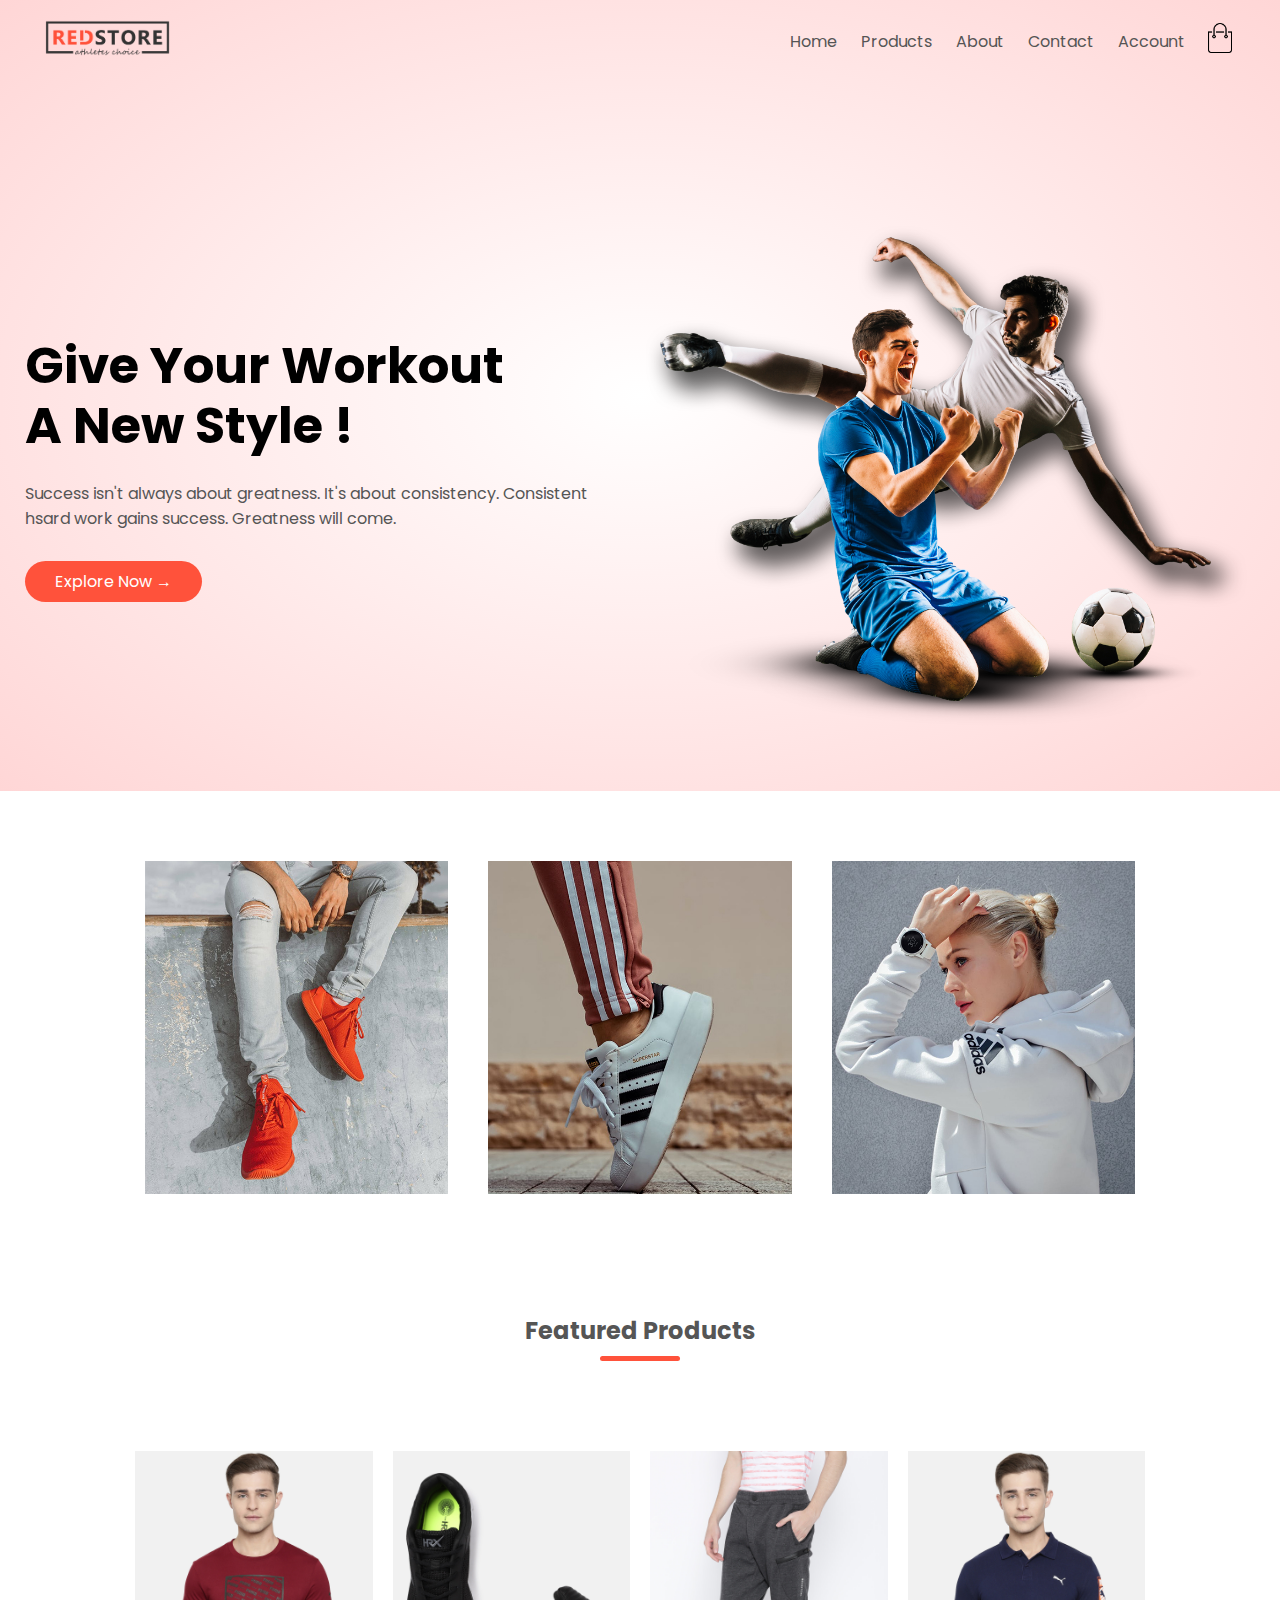
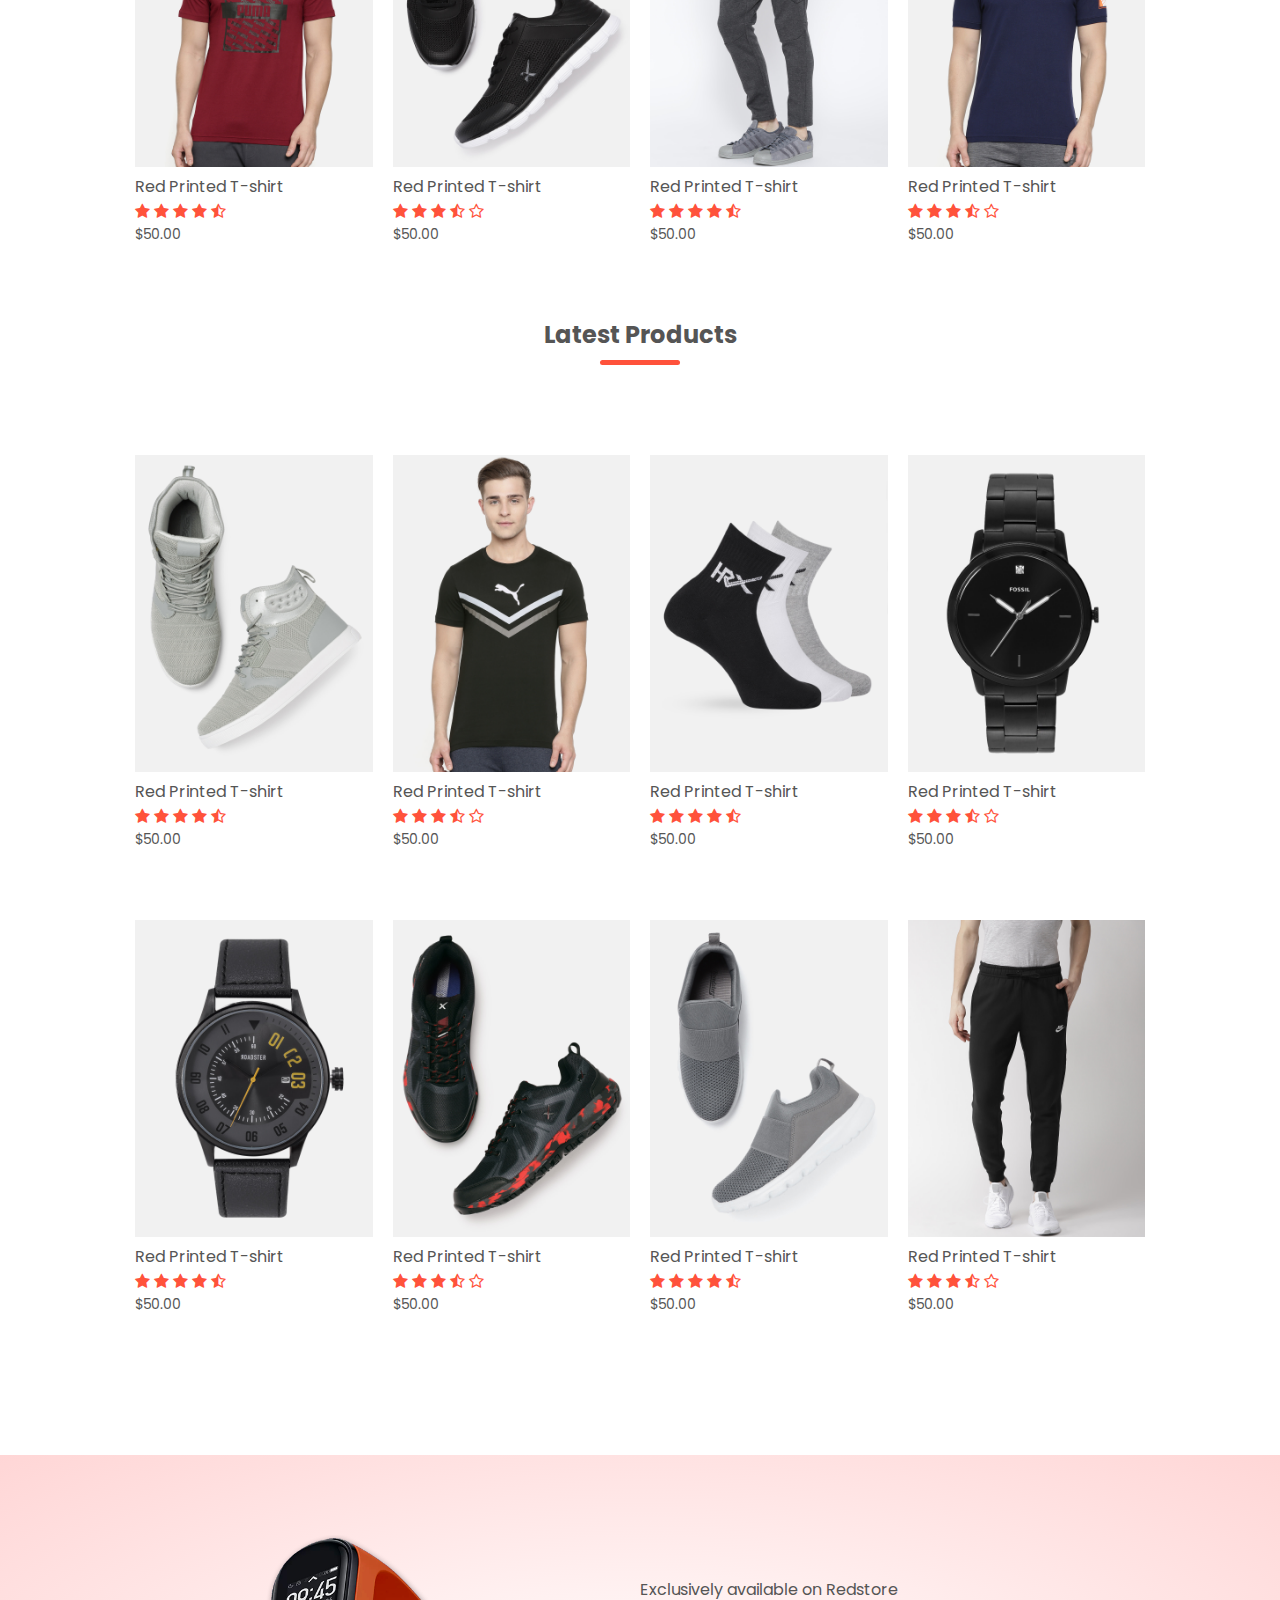
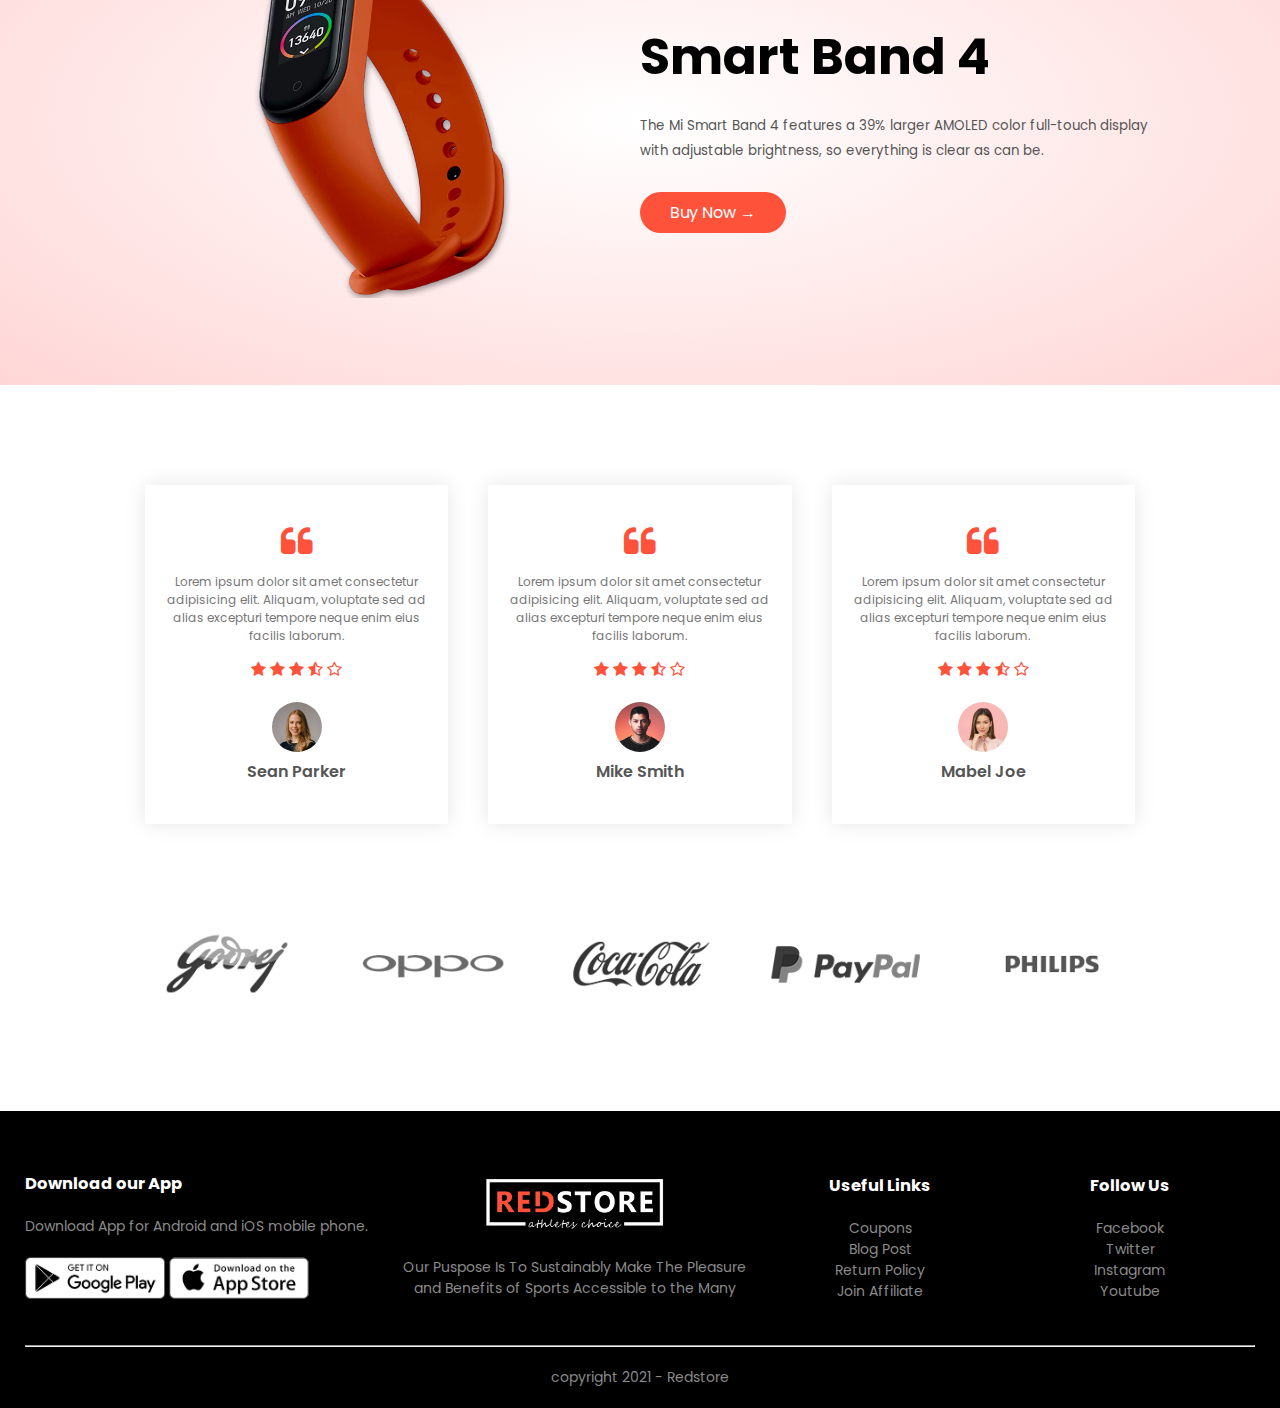
<file: index.html>
<!DOCTYPE html>
<html lang="en">
<head>
    <meta charset="UTF-8">
    <meta http-equiv="X-UA-Compatible" content="IE=edge">
    <meta name="viewport" content="width=device-width, initial-scale=1.0">
    <title>Redstore | Ecommerce Website</title>
    <link rel="stylesheet" href="style.css">
    <link href="https://fonts.googleapis.com/css2?family=Poppins:wght@300;400;500;600;700&display=swap" rel="stylesheet">
    <link rel="stylesheet" href="https://cdnjs.cloudflare.com/ajax/libs/font-awesome/4.7.0/css/font-awesome.min.css">
</head>
<body>
    <div class="header">
        <div class="container">
            <div class="navbar">
                <div class="logo">
                    <a href="index.html"><img src="images/logo.png" width="125px"></a>     
                </div>
                <nav>
                    <ul id="MenuItems">
                        <li><a href="index.html">Home</a></li>
                        <li><a href="products.html">Products</a></li>
                        <li><a href="">About</a></li>
                        <li><a href="">Contact</a></li>
                        <li><a href="account.html">Account</a></li>
                    </ul>
                </nav>
                <a href="cart.html"><img src="images/cart.png" alt="" width="30px" height="30px"></a>
                <img src="images/menu.png" class="menu-icon" onclick="menutoggle()">
            </div>
    
            <div class="row">
                <div class="col-2">
                    <h1>Give Your Workout <br> A New Style !</h1>
                    <p>Success isn't always about greatness. It's about consistency. Consistent <br> hsard work gains success. Greatness will come.</p>
                    <a href="" class="btn">Explore Now &#8594;</a>
                </div>
                <div class="col-2">
                    <img src="images/image1.png" alt="">
                </div>
            </div>
        </div>
    </div>
    
    <!-- Featured Categories -->

    <div class="categories">
        <div class="small-container">
            <div class="row">
                <div class="col-3">
                    <img src="images/category-1.jpg" alt="">
                </div>
                <div class="col-3">
                    <img src="images/category-2.jpg" alt="">
                </div>
                <div class="col-3">
                    <img src="images/category-3.jpg" alt="">
                </div>
            </div>
        </div>
        
    </div>

    <!-- Featured Products -->

    <div class="small-container">
        <h2 class="title">Featured Products</h2>
        <div class="row">
            <div class="col-4">
                <a href="product.details.html"><img src="images/product-1.jpg" alt=""></a>
                <a href=""><h4>Red Printed T-shirt</h4></a>
                <div class="rating">
                    <i class="fa fa-star"></i>
                    <i class="fa fa-star"></i>
                    <i class="fa fa-star"></i>
                    <i class="fa fa-star"></i>
                    <i class="fa fa-star-half-o"></i>
                </div>
                <p>$50.00</p>
            </div>
            <div class="col-4">
                <img src="images/product-2.jpg" alt="">
                <h4>Red Printed T-shirt</h4>
                <div class="rating">
                    <i class="fa fa-star"></i>
                    <i class="fa fa-star"></i>
                    <i class="fa fa-star"></i>
                    <i class="fa fa-star-half-o"></i>
                    <i class="fa fa-star-o"></i>
                </div>
                <p>$50.00</p>
            </div>
            <div class="col-4">
                <img src="images/product-3.jpg" alt="">
                <h4>Red Printed T-shirt</h4>
                <div class="rating">
                    <i class="fa fa-star"></i>
                    <i class="fa fa-star"></i>
                    <i class="fa fa-star"></i>
                    <i class="fa fa-star"></i>
                    <i class="fa fa-star-half-o"></i>
                </div>
                <p>$50.00</p>
            </div>
            <div class="col-4">
                <img src="images/product-4.jpg" alt="">
                <h4>Red Printed T-shirt</h4>
                <div class="rating">
                    <i class="fa fa-star"></i>
                    <i class="fa fa-star"></i>
                    <i class="fa fa-star"></i>
                    <i class="fa fa-star-half-o"></i>
                    <i class="fa fa-star-o"></i>
                </div>
                <p>$50.00</p>
            </div>
        </div>


        <h2 class="title">Latest Products</h2>        
        <div class="row">
            <div class="col-4">
                <img src="images/product-5.jpg" alt="">
                <h4>Red Printed T-shirt</h4>
                <div class="rating">
                    <i class="fa fa-star"></i>
                    <i class="fa fa-star"></i>
                    <i class="fa fa-star"></i>
                    <i class="fa fa-star"></i>
                    <i class="fa fa-star-half-o"></i>
                </div>
                <p>$50.00</p>
            </div>
            <div class="col-4">
                <img src="images/product-6.jpg" alt="">
                <h4>Red Printed T-shirt</h4>
                <div class="rating">
                    <i class="fa fa-star"></i>
                    <i class="fa fa-star"></i>
                    <i class="fa fa-star"></i>
                    <i class="fa fa-star-half-o"></i>
                    <i class="fa fa-star-o"></i>
                </div>
                <p>$50.00</p>
            </div>
            <div class="col-4">
                <img src="images/product-7.jpg" alt="">
                <h4>Red Printed T-shirt</h4>
                <div class="rating">
                    <i class="fa fa-star"></i>
                    <i class="fa fa-star"></i>
                    <i class="fa fa-star"></i>
                    <i class="fa fa-star"></i>
                    <i class="fa fa-star-half-o"></i>
                </div>
                <p>$50.00</p>
            </div>
            <div class="col-4">
                <img src="images/product-8.jpg" alt="">
                <h4>Red Printed T-shirt</h4>
                <div class="rating">
                    <i class="fa fa-star"></i>
                    <i class="fa fa-star"></i>
                    <i class="fa fa-star"></i>
                    <i class="fa fa-star-half-o"></i>
                    <i class="fa fa-star-o"></i>
                </div>
                <p>$50.00</p>
            </div>
            
        </div>
        <div class="row">
            <div class="col-4">
                <img src="images/product-9.jpg" alt="">
                <h4>Red Printed T-shirt</h4>
                <div class="rating">
                    <i class="fa fa-star"></i>
                    <i class="fa fa-star"></i>
                    <i class="fa fa-star"></i>
                    <i class="fa fa-star"></i>
                    <i class="fa fa-star-half-o"></i>
                </div>
                <p>$50.00</p>
            </div>
            <div class="col-4">
                <img src="images/product-10.jpg" alt="">
                <h4>Red Printed T-shirt</h4>
                <div class="rating">
                    <i class="fa fa-star"></i>
                    <i class="fa fa-star"></i>
                    <i class="fa fa-star"></i>
                    <i class="fa fa-star-half-o"></i>
                    <i class="fa fa-star-o"></i>
                </div>
                <p>$50.00</p>
            </div>
            <div class="col-4">
                <img src="images/product-11.jpg" alt="">
                <h4>Red Printed T-shirt</h4>
                <div class="rating">
                    <i class="fa fa-star"></i>
                    <i class="fa fa-star"></i>
                    <i class="fa fa-star"></i>
                    <i class="fa fa-star"></i>
                    <i class="fa fa-star-half-o"></i>
                </div>
                <p>$50.00</p>
            </div>
            <div class="col-4">
                <img src="images/product-12.jpg" alt="">
                <h4>Red Printed T-shirt</h4>
                <div class="rating">
                    <i class="fa fa-star"></i>
                    <i class="fa fa-star"></i>
                    <i class="fa fa-star"></i>
                    <i class="fa fa-star-half-o"></i>
                    <i class="fa fa-star-o"></i>
                </div>
                <p>$50.00</p>
            </div>
            
        </div>
    </div>

    <!-------- Offer -------->

    <div class="offer">
        <div class="small-container">
            <div class="row">
                <div class="col-2">
                    <img src="images/exclusive.png" alt="" class="offer-img">
                </div>
                <div class="col-2">
                    <p>Exclusively available on Redstore</p>
                    <h1>Smart Band 4</h1>
                    <small>The Mi Smart Band 4 features a 39% larger AMOLED color full-touch display with adjustable brightness, so everything is clear as can be.</small>
                    <div>
                        <a href="#" class="btn">Buy Now &#8594;</a>
                    </div>
                </div>
            </div>
        </div>
    </div>

    <!-------- Testimonial ---------->

    <div class="testimonial">
        <div class="small-container">
            <div class="row">
                <div class="col-3">
                    <i class="fa fa-quote-left"></i>
                    <p>Lorem ipsum dolor sit amet consectetur adipisicing elit. Aliquam, voluptate sed ad alias excepturi tempore neque enim eius facilis laborum.
                    </p>
                    <div class="rating">
                        <i class="fa fa-star"></i>
                        <i class="fa fa-star"></i>
                        <i class="fa fa-star"></i>
                        <i class="fa fa-star-half-o"></i>
                        <i class="fa fa-star-o"></i>
                    </div>
                    <img src="images/user-1.png" alt="">
                    <h3>Sean Parker</h3>
                </div>
                <div class="col-3">
                    <i class="fa fa-quote-left"></i>
                    <p>Lorem ipsum dolor sit amet consectetur adipisicing elit. Aliquam, voluptate sed ad alias excepturi tempore neque enim eius facilis laborum.
                    </p>
                    <div class="rating">
                        <i class="fa fa-star"></i>
                        <i class="fa fa-star"></i>
                        <i class="fa fa-star"></i>
                        <i class="fa fa-star-half-o"></i>
                        <i class="fa fa-star-o"></i>
                    </div>
                    <img src="images/user-2.png" alt="">
                    <h3>Mike Smith</h3>
                </div>
                <div class="col-3">
                    <i class="fa fa-quote-left"></i>
                    <p>Lorem ipsum dolor sit amet consectetur adipisicing elit. Aliquam, voluptate sed ad alias excepturi tempore neque enim eius facilis laborum.
                    </p>
                    <div class="rating">
                        <i class="fa fa-star"></i>
                        <i class="fa fa-star"></i>
                        <i class="fa fa-star"></i>
                        <i class="fa fa-star-half-o"></i>
                        <i class="fa fa-star-o"></i>
                    </div>
                    <img src="images/user-3.png" alt="">
                    <h3>Mabel Joe</h3>
                </div>
                
            </div>
        </div>
    </div>

    <!------------- Brands --------------->

    <div class="brands">
        <div class="small-container">
            <div class="row">
             <div class="col-5">
                <img src="images/logo-godrej.png" alt="">
             </div>
             <div class="col-5">
                <img src="images/logo-oppo.png" alt="">
             </div>
             <div class="col-5">
                <img src="images/logo-coca-cola.png" alt="">
             </div>
             <div class="col-5">
                <img src="images/logo-paypal.png" alt="">
             </div>
             <div class="col-5">
                <img src="images/logo-philips.png" alt="">
             </div>
            </div>
        </div>
        </div>
    </div>

    <!------------ footer ------------->

    <div class="footer">
        <div class="container">
            <div class="row">
                <div class="footer-col-1">
                    <h3>Download our App</h3>
                    <p>Download App for Android and iOS mobile phone.</p>
                    <div class="app-logo">
                        <img src="images/play-store.png" alt="">
                        <img src="images/app-store.png" alt="">
                    </div>
                </div>
                <div class="footer-col-2">
                    <img src="images/logo-white.png" alt="">
                    <p>Our Puspose Is To Sustainably Make The Pleasure and Benefits of Sports Accessible to the Many</p>
                </div>
                <div class="footer-col-3">
                    <h3>Useful Links</h3>
                    <ul>
                        <li>Coupons</li>
                        <li>Blog Post</li>
                        <li>Return Policy</li>
                        <li>Join Affiliate</li>
                    </ul>
                </div>
                <div class="footer-col-4">
                    <h3>Follow Us</h3>
                    <ul>
                        <li>Facebook</li>
                        <li>Twitter</li>
                        <li>Instagram</li>
                        <li>Youtube</li>
                    </ul>
                </div>
            </div>
            <hr>
            <p class="copyright">copyright 2021 - Redstore</p> 
        </div>
    </div>

    <!------- JS for toogle menu ------->
    <script src="script.js"></script>

</body>
</html>
</file>
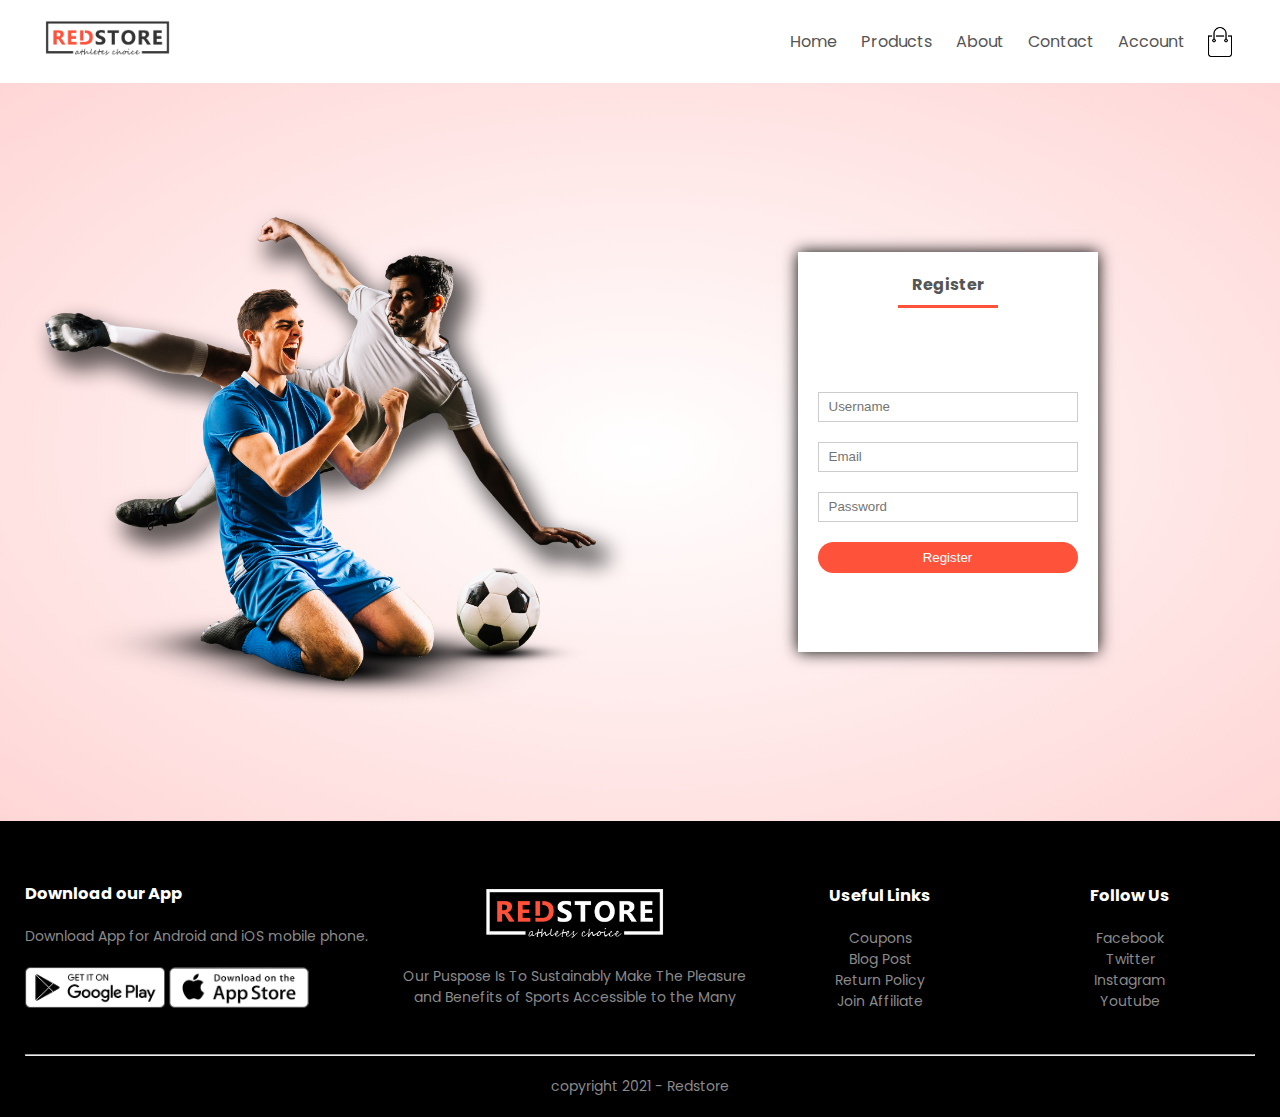
<file: account.html>
<!DOCTYPE html>
<html lang="en">
<head>
    <meta charset="UTF-8">
    <meta http-equiv="X-UA-Compatible" content="IE=edge">
    <meta name="viewport" content="width=device-width, initial-scale=1.0">
    <title>All Products - Redstore</title>
    <link rel="stylesheet" href="style.css">
    <link href="https://fonts.googleapis.com/css2?family=Poppins:wght@300;400;500;600;700&display=swap" rel="stylesheet">
    <link rel="stylesheet" href="https://cdnjs.cloudflare.com/ajax/libs/font-awesome/4.7.0/css/font-awesome.min.css">
</head>
<body>
    
        <div class="container">
            <div class="navbar">
                <div class="logo">
                    <a href="index.html"> <img src="images/logo.png" width="125px"></a>   
                </div>
                <nav>
                    <ul id="MenuItems">
                        <li><a href="index.html">Home</a></li>
                        <li><a href="">Products</a></li>
                        <li><a href="">About</a></li>
                        <li><a href="">Contact</a></li>
                        <li><a href="">Account</a></li>
                    </ul>
                </nav>
                <img src="images/cart.png" alt="" width="30px" height="30px">
                <img src="images/menu.png" class="menu-icon" onclick="menutoggle()">
            </div>
        </div>
               
        <!-------------Account Page---------->

        <div class="account-page">
            <div class="container">
                <div class="row">
                    <div class="col-2">
                        <img src="images/image1.png" width="100%">
                    </div>

                    <div class="col-2">
                        <div class="form-container">
                            <div class="form-btn">
                                <!-- <span onclick="login()">Login</span>  -->
                                <span onclick="register()">Register</span>
                                <hr id="Indicator">
                            </div>

                            <!-- <form id="LoginForm">
                                <input type="text" placeholder="Username">
                                <input type="password" placeholder="Password">
                                <button type="submit" class="btn">Login</button>
                                <a href="">Forgot Password</a>
                            </form> -->

                            <form id="RegForm">
                                <input type="text" placeholder="Username">
                                <input type="email" placeholder="Email">
                                <input type="password" placeholder="Password">
                                <button type="submit" class="btn">Register</button>
                            </form>

                        </div>
                    </div>
                </div>
            </div>
        </div>
            
    <!------------ footer ------------->

    <div class="footer">
        <div class="container">
            <div class="row">
                <div class="footer-col-1">
                    <h3>Download our App</h3>
                    <p>Download App for Android and iOS mobile phone.</p>
                    <div class="app-logo">
                        <img src="images/play-store.png" alt="">
                        <img src="images/app-store.png" alt="">
                    </div>
                </div>
                <div class="footer-col-2">
                    <img src="images/logo-white.png" alt="">
                    <p>Our Puspose Is To Sustainably Make The Pleasure and Benefits of Sports Accessible to the Many</p>
                </div>
                <div class="footer-col-3">
                    <h3>Useful Links</h3>
                    <ul>
                        <li>Coupons</li>
                        <li>Blog Post</li>
                        <li>Return Policy</li>
                        <li>Join Affiliate</li>
                    </ul>
                </div>
                <div class="footer-col-4">
                    <h3>Follow Us</h3>
                    <ul>
                        <li>Facebook</li>
                        <li>Twitter</li>
                        <li>Instagram</li>
                        <li>Youtube</li>
                    </ul>
                </div>
            </div>
            <hr>
            <p class="copyright">copyright 2021 - Redstore</p> 
        </div>
    </div>

    <!------- JS for toogle menu ------->
    <script src="script.js"></script>

</body>
</html>
</file>
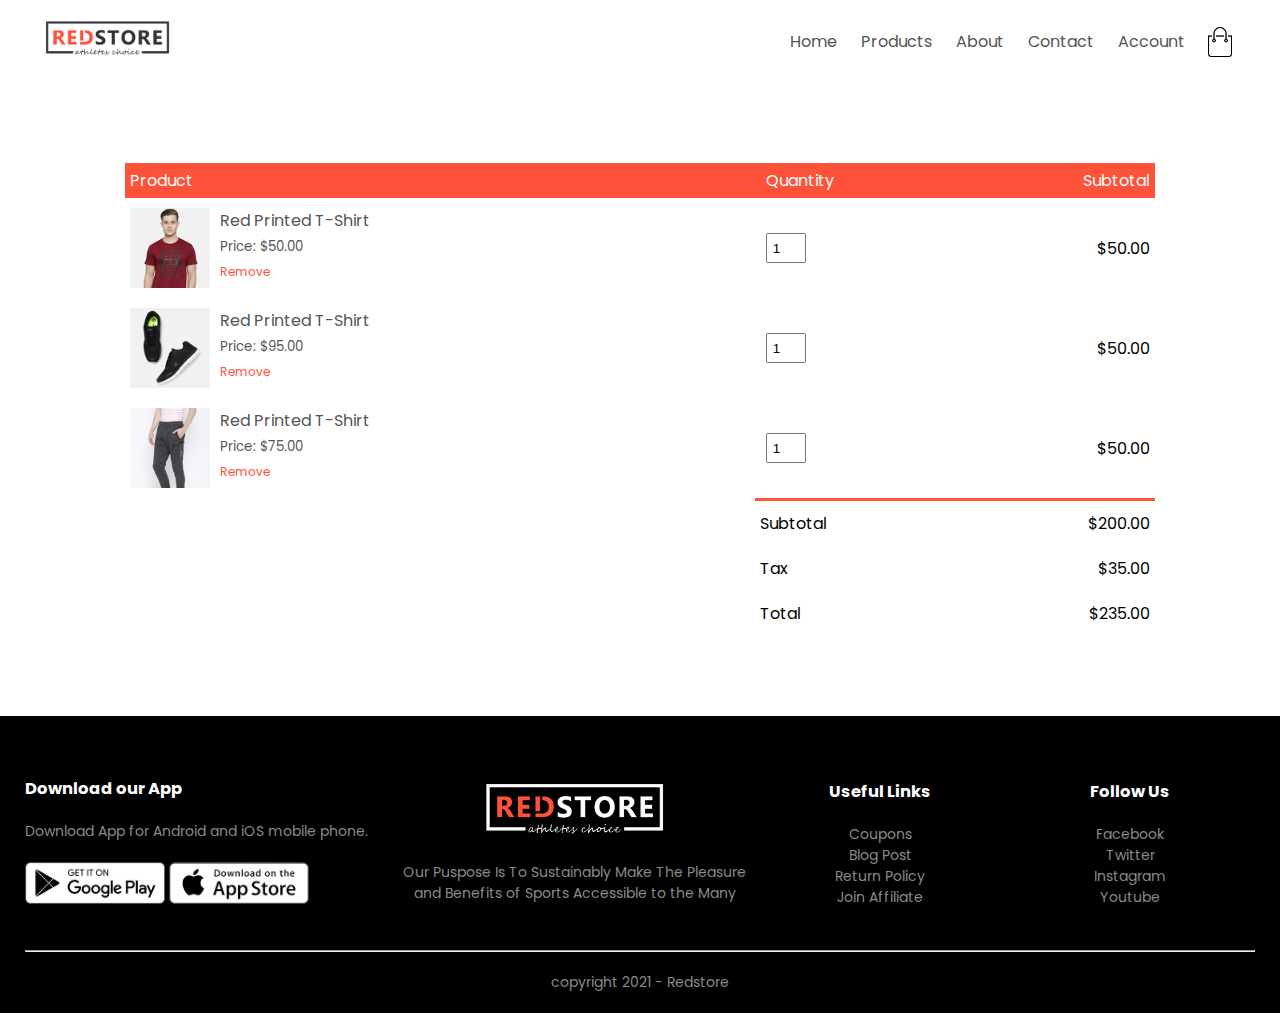
<file: cart.html>
<!DOCTYPE html>
<html lang="en">
<head>
    <meta charset="UTF-8">
    <meta http-equiv="X-UA-Compatible" content="IE=edge">
    <meta name="viewport" content="width=device-width, initial-scale=1.0">
    <title>All Products - Redstore</title>
    <link rel="stylesheet" href="style.css">
    <link href="https://fonts.googleapis.com/css2?family=Poppins:wght@300;400;500;600;700&display=swap" rel="stylesheet">
    <link rel="stylesheet" href="https://cdnjs.cloudflare.com/ajax/libs/font-awesome/4.7.0/css/font-awesome.min.css">
</head>
<body>
    
        <div class="container">
            <div class="navbar">
                <div class="logo">
                    <a href="index.html">
                        <img src="images/logo.png" width="125px">
                    </a>
                </div>
                <nav>
                    <ul id="MenuItems">
                        <li><a href="index.html">Home</a></li>
                        <li><a href="">Products</a></li>
                        <li><a href="">About</a></li>
                        <li><a href="">Contact</a></li>
                        <li><a href="">Account</a></li>
                    </ul>
                </nav>
                <img src="images/cart.png" alt="" width="30px" height="30px">
                <img src="images/menu.png" class="menu-icon" onclick="menutoggle()">
            </div>
        </div>
              
        <!-----------Cart items details------------->

        <div class="small-container cart-page">
            <table>
                <tr>
                    <th>Product</th>
                    <th>Quantity</th>
                    <th>Subtotal</th>
                </tr>
                <tr>
                    <td>
                        <div class="cart-info">
                            <img src="images/buy-1.jpg" alt="">
                            <div>
                                <p>Red Printed T-Shirt</p>
                                <small>Price: $50.00</small>
                                <br>
                                <a href="">Remove</a>
                            </div>
                        </div>
                    </td>
                    <td><input type="number" value="1"></td>
                    <td>$50.00</td>
                </tr>
                </tr>
                <tr>
                    <td>
                        <div class="cart-info">
                            <img src="images/buy-2.jpg" alt="">
                            <div>
                                <p>Red Printed T-Shirt</p>
                                <small>Price: $95.00</small>
                                <br>
                                <a href="">Remove</a>
                            </div>
                        </div>
                    </td>
                    <td><input type="number" value="1"></td>
                    <td>$50.00</td>
                </tr>
                </tr>
                <tr>
                    <td>
                        <div class="cart-info">
                            <img src="images/buy-3.jpg" alt="">
                            <div>
                                <p>Red Printed T-Shirt</p>
                                <small>Price: $75.00</small>
                                <br>
                                <a href="">Remove</a>
                            </div>
                        </div>
                    </td>
                    <td><input type="number" value="1"></td>
                    <td>$50.00</td>
                </tr>
            </table>

            <div class="total-price">
                <table>
                    <tr>
                        <td>Subtotal</td>
                        <td>$200.00</td>
                    </tr>
                    <tr>
                        <td>Tax</td>
                        <td>$35.00</td>
                    </tr>
                    <tr>
                        <td>Total</td>
                        <td>$235.00</td>
                    </tr>
                </table>
            </div>
        </div>
               
            
    <!------------ footer ------------->

    <div class="footer">
        <div class="container">
            <div class="row">
                <div class="footer-col-1">
                    <h3>Download our App</h3>
                    <p>Download App for Android and iOS mobile phone.</p>
                    <div class="app-logo">
                        <img src="images/play-store.png" alt="">
                        <img src="images/app-store.png" alt="">
                    </div>
                </div>
                <div class="footer-col-2">
                    <img src="images/logo-white.png" alt="">
                    <p>Our Puspose Is To Sustainably Make The Pleasure and Benefits of Sports Accessible to the Many</p>
                </div>
                <div class="footer-col-3">
                    <h3>Useful Links</h3>
                    <ul>
                        <li>Coupons</li>
                        <li>Blog Post</li>
                        <li>Return Policy</li>
                        <li>Join Affiliate</li>
                    </ul>
                </div>
                <div class="footer-col-4">
                    <h3>Follow Us</h3>
                    <ul>
                        <li>Facebook</li>
                        <li>Twitter</li>
                        <li>Instagram</li>
                        <li>Youtube</li>
                    </ul>
                </div>
            </div>
            <hr>
            <p class="copyright">copyright 2021 - Redstore</p> 
        </div>
    </div>

    <!------- JS for toogle menu ------->
    <script src="script.js"></script>

</body>
</html>
</file>
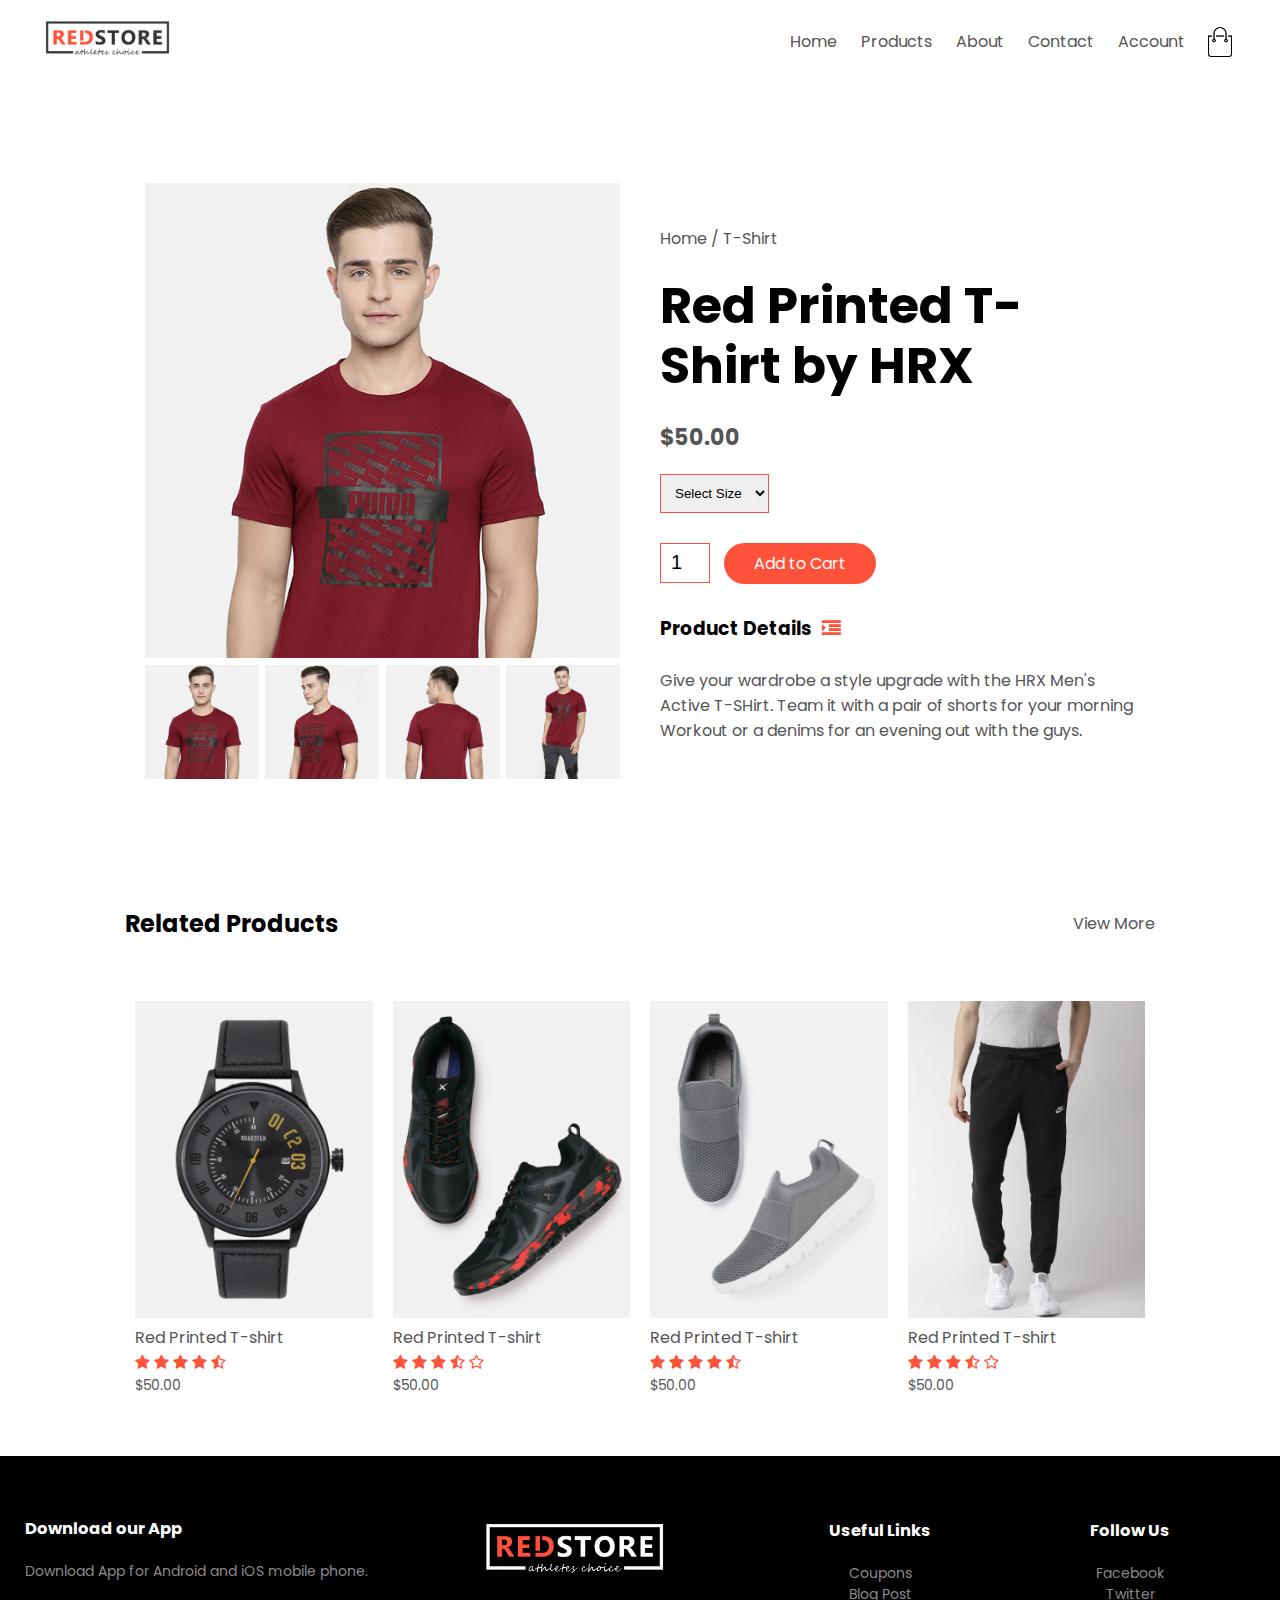
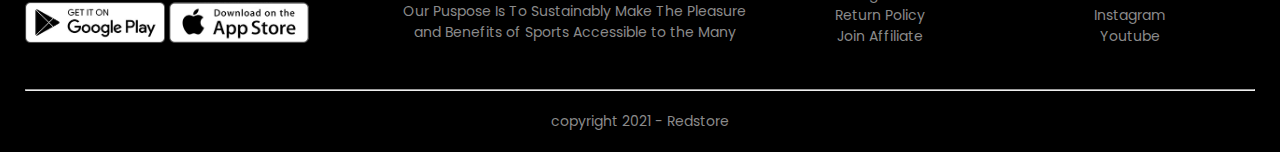
<file: product.details.html>
<!DOCTYPE html>
<html lang="en">
<head>
    <meta charset="UTF-8">
    <meta http-equiv="X-UA-Compatible" content="IE=edge">
    <meta name="viewport" content="width=device-width, initial-scale=1.0">
    <title>All Products - Redstore</title>
    <link rel="stylesheet" href="style.css">
    <link href="https://fonts.googleapis.com/css2?family=Poppins:wght@300;400;500;600;700&display=swap" rel="stylesheet">
    <link rel="stylesheet" href="https://cdnjs.cloudflare.com/ajax/libs/font-awesome/4.7.0/css/font-awesome.min.css">
</head>
<body>
    
        <div class="container">
            <div class="navbar">
                <div class="logo">
                    <a href="index.html">
                        <img src="images/logo.png" width="125px">
                    </a>
                </div>
                <nav>
                    <ul id="MenuItems">
                        <li><a href="index.html">Home</a></li>
                        <li><a href="">Products</a></li>
                        <li><a href="">About</a></li>
                        <li><a href="">Contact</a></li>
                        <li><a href="">Account</a></li>
                    </ul>
                </nav>
                <img src="images/cart.png" alt="" width="30px" height="30px">
                <img src="images/menu.png" class="menu-icon" onclick="menutoggle()">
            </div>
        </div>
    
        <!-- Single Product Details -->
  
        <div class="small-container single-product">
            <div class="row">
                <div class="col-2">
                    <img src="images/gallery-1.jpg" width="100%" id="ProductImg">

                    <div class="small-img-row">
                        <div class="small-img-col">
                            <img src="images/gallery-1.jpg" width="100%" class="small-img">
                        </div>
                        <div class="small-img-col">
                            <img src="images/gallery-2.jpg" width="100%" class="small-img">
                        </div>
                        <div class="small-img-col">
                            <img src="images/gallery-3.jpg" width="100%" class="small-img">
                        </div>
                        <div class="small-img-col">
                            <img src="images/gallery-4.jpg" width="100%" class="small-img">
                        </div>
                    </div>
                </div>
                <div class="col-2">
                    <p>Home / T-Shirt</p>
                    <h1>Red Printed T-Shirt by HRX</h1>
                    <h4>$50.00</h4>
                    <select>
                        <option>Select Size</option>
                        <option>XXL</option>
                        <option>XL</option>
                        <option>L</option>
                        <option>M</option>
                        <option>S</option>
                    </select>
                    <input type="number" value="1">
                    <a href="" class="btn">Add to Cart</a>

                    <h3>Product Details<i class="fa fa-indent"></i></h3>
                    <br>
                    <p>Give your wardrobe a style upgrade with the HRX Men's Active T-SHirt. Team it with a pair of shorts for your morning Workout or a denims for an evening out with the guys.</p>
                </div>
            </div>
        </div>

        <!------------ title -------------->

        <div class="small-container">
            <div class="row row-2">
                <h2>Related Products</h2>
                <p>View More </p>
            </div>
        </div>

        <!--------------Products---------------->

    <div class="small-container">
        
        <div class="row">
            <div class="col-4">
                <img src="images/product-9.jpg" alt="">
                <h4>Red Printed T-shirt</h4>
                <div class="rating">
                    <i class="fa fa-star"></i>
                    <i class="fa fa-star"></i>
                    <i class="fa fa-star"></i>
                    <i class="fa fa-star"></i>
                    <i class="fa fa-star-half-o"></i>
                </div>
                <p>$50.00</p>
            </div>
            <div class="col-4">
                <img src="images/product-10.jpg" alt="">
                <h4>Red Printed T-shirt</h4>
                <div class="rating">
                    <i class="fa fa-star"></i>
                    <i class="fa fa-star"></i>
                    <i class="fa fa-star"></i>
                    <i class="fa fa-star-half-o"></i>
                    <i class="fa fa-star-o"></i>
                </div>
                <p>$50.00</p>
            </div>
            <div class="col-4">
                <img src="images/product-11.jpg" alt="">
                <h4>Red Printed T-shirt</h4>
                <div class="rating">
                    <i class="fa fa-star"></i>
                    <i class="fa fa-star"></i>
                    <i class="fa fa-star"></i>
                    <i class="fa fa-star"></i>
                    <i class="fa fa-star-half-o"></i>
                </div>
                <p>$50.00</p>
            </div>
            <div class="col-4">
                <img src="images/product-12.jpg" alt="">
                <h4>Red Printed T-shirt</h4>
                <div class="rating">
                    <i class="fa fa-star"></i>
                    <i class="fa fa-star"></i>
                    <i class="fa fa-star"></i>
                    <i class="fa fa-star-half-o"></i>
                    <i class="fa fa-star-o"></i>
                </div>
                <p>$50.00</p>
            </div>
        </div>
    </div>

    <!------------ footer ------------->

    <div class="footer">
        <div class="container">
            <div class="row">
                <div class="footer-col-1">
                    <h3>Download our App</h3>
                    <p>Download App for Android and iOS mobile phone.</p>
                    <div class="app-logo">
                        <img src="images/play-store.png" alt="">
                        <img src="images/app-store.png" alt="">
                    </div>
                </div>
                <div class="footer-col-2">
                    <img src="images/logo-white.png" alt="">
                    <p>Our Puspose Is To Sustainably Make The Pleasure and Benefits of Sports Accessible to the Many</p>
                </div>
                <div class="footer-col-3">
                    <h3>Useful Links</h3>
                    <ul>
                        <li>Coupons</li>
                        <li>Blog Post</li>
                        <li>Return Policy</li>
                        <li>Join Affiliate</li>
                    </ul>
                </div>
                <div class="footer-col-4">
                    <h3>Follow Us</h3>
                    <ul>
                        <li>Facebook</li>
                        <li>Twitter</li>
                        <li>Instagram</li>
                        <li>Youtube</li>
                    </ul>
                </div>
            </div>
            <hr>
            <p class="copyright">copyright 2021 - Redstore</p> 
        </div>
    </div>

    <!------- JS for toogle menu ------->
    <script src="script.js"></script>

    <!-- <script>
        var ProductImg = document.getElementById("ProductImg");
        var SmallImg = document.getElementsByClassName("small-img");

        SmallImg[0].onclick = function() {
            ProductImg.src = SmallImg[0].src;
        }
        SmallImg[1].onclick = function() {
            ProductImg.src = SmallImg[1].src;
        }
        SmallImg[2].onclick = function() {
            ProductImg.src = SmallImg[2].src;
        }
        SmallImg[3].onclick = function() {
            ProductImg.src = SmallImg[3].src;
        }
    </script> -->

</body>
</html>
</file>
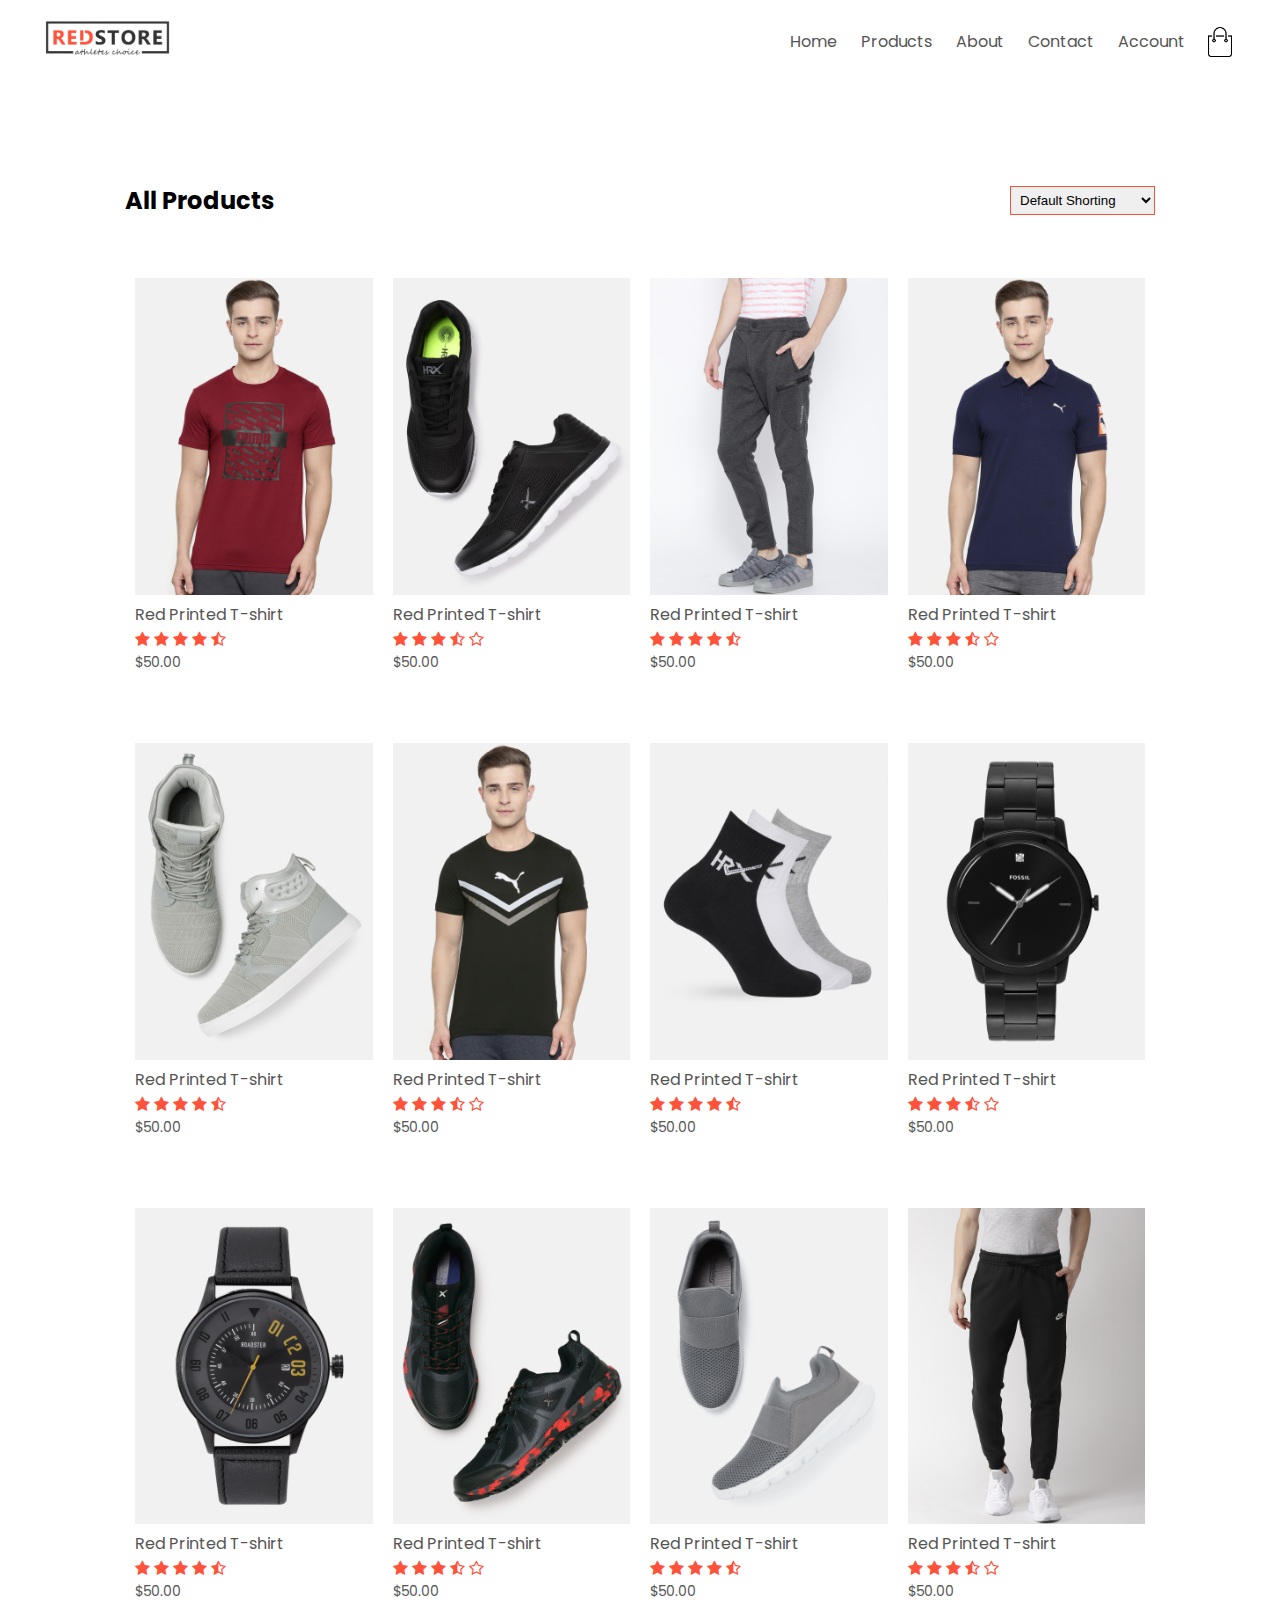
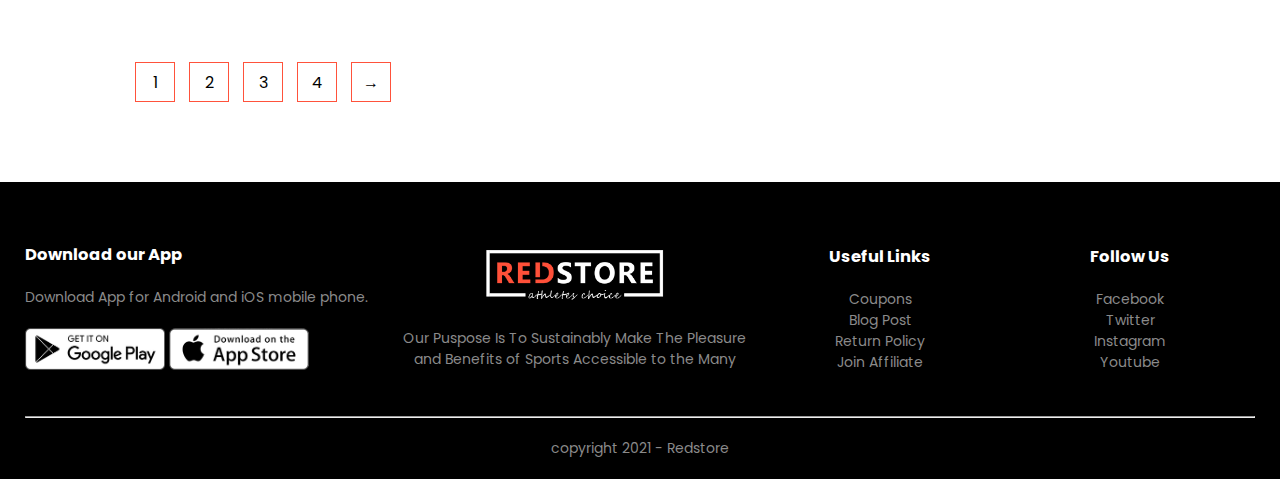
<file: products.html>
<!DOCTYPE html>
<html lang="en">
<head>
    <meta charset="UTF-8">
    <meta http-equiv="X-UA-Compatible" content="IE=edge">
    <meta name="viewport" content="width=device-width, initial-scale=1.0">
    <title>All Products - Redstore</title>
    <link rel="stylesheet" href="style.css">
    <link href="https://fonts.googleapis.com/css2?family=Poppins:wght@300;400;500;600;700&display=swap" rel="stylesheet">
    <link rel="stylesheet" href="https://cdnjs.cloudflare.com/ajax/libs/font-awesome/4.7.0/css/font-awesome.min.css">
</head>
<body>
    
        <div class="container">
            <div class="navbar">
                <div class="logo">
                    <a href="index.html">
                        <img src="images/logo.png" width="125px">
                    </a>
                </div>
                <nav>
                    <ul id="MenuItems">
                        <li><a href="index.html">Home</a></li>
                        <li><a href="">Products</a></li>
                        <li><a href="">About</a></li>
                        <li><a href="">Contact</a></li>
                        <li><a href="">Account</a></li>
                    </ul>
                </nav>
                <img src="images/cart.png" alt="" width="30px" height="30px">
                <img src="images/menu.png" class="menu-icon" onclick="menutoggle()">
            </div>
        </div>
    
  

    <div class="small-container">

        <div class="row row-2">
            <h2>All Products</h2>
            <select>
                <option>Default Shorting</option>
                <option>Short by Price</option>
                <option>Short by Popularity</option>
                <option>Short by rating</option>
                <option>Short by Sale</option> 
            </select>
        </div>

        <div class="row">
            <div class="col-4">
                <img src="images/product-1.jpg" alt="">
                <h4>Red Printed T-shirt</h4>
                <div class="rating">
                    <i class="fa fa-star"></i>
                    <i class="fa fa-star"></i>
                    <i class="fa fa-star"></i>
                    <i class="fa fa-star"></i>
                    <i class="fa fa-star-half-o"></i>
                </div>
                <p>$50.00</p>
            </div>
            <div class="col-4">
                <img src="images/product-2.jpg" alt="">
                <h4>Red Printed T-shirt</h4>
                <div class="rating">
                    <i class="fa fa-star"></i>
                    <i class="fa fa-star"></i>
                    <i class="fa fa-star"></i>
                    <i class="fa fa-star-half-o"></i>
                    <i class="fa fa-star-o"></i>
                </div>
                <p>$50.00</p>
            </div>
            <div class="col-4">
                <img src="images/product-3.jpg" alt="">
                <h4>Red Printed T-shirt</h4>
                <div class="rating">
                    <i class="fa fa-star"></i>
                    <i class="fa fa-star"></i>
                    <i class="fa fa-star"></i>
                    <i class="fa fa-star"></i>
                    <i class="fa fa-star-half-o"></i>
                </div>
                <p>$50.00</p>
            </div>
            <div class="col-4">
                <img src="images/product-4.jpg" alt="">
                <h4>Red Printed T-shirt</h4>
                <div class="rating">
                    <i class="fa fa-star"></i>
                    <i class="fa fa-star"></i>
                    <i class="fa fa-star"></i>
                    <i class="fa fa-star-half-o"></i>
                    <i class="fa fa-star-o"></i>
                </div>
                <p>$50.00</p>
            </div>
        </div>

        <div class="row">
            <div class="col-4">
                <img src="images/product-5.jpg" alt="">
                <h4>Red Printed T-shirt</h4>
                <div class="rating">
                    <i class="fa fa-star"></i>
                    <i class="fa fa-star"></i>
                    <i class="fa fa-star"></i>
                    <i class="fa fa-star"></i>
                    <i class="fa fa-star-half-o"></i>
                </div>
                <p>$50.00</p>
            </div>
            <div class="col-4">
                <img src="images/product-6.jpg" alt="">
                <h4>Red Printed T-shirt</h4>
                <div class="rating">
                    <i class="fa fa-star"></i>
                    <i class="fa fa-star"></i>
                    <i class="fa fa-star"></i>
                    <i class="fa fa-star-half-o"></i>
                    <i class="fa fa-star-o"></i>
                </div>
                <p>$50.00</p>
            </div>
            <div class="col-4">
                <img src="images/product-7.jpg" alt="">
                <h4>Red Printed T-shirt</h4>
                <div class="rating">
                    <i class="fa fa-star"></i>
                    <i class="fa fa-star"></i>
                    <i class="fa fa-star"></i>
                    <i class="fa fa-star"></i>
                    <i class="fa fa-star-half-o"></i>
                </div>
                <p>$50.00</p>
            </div>
            <div class="col-4">
                <img src="images/product-8.jpg" alt="">
                <h4>Red Printed T-shirt</h4>
                <div class="rating">
                    <i class="fa fa-star"></i>
                    <i class="fa fa-star"></i>
                    <i class="fa fa-star"></i>
                    <i class="fa fa-star-half-o"></i>
                    <i class="fa fa-star-o"></i>
                </div>
                <p>$50.00</p>
            </div>
            
        </div>
        <div class="row">
            <div class="col-4">
                <img src="images/product-9.jpg" alt="">
                <h4>Red Printed T-shirt</h4>
                <div class="rating">
                    <i class="fa fa-star"></i>
                    <i class="fa fa-star"></i>
                    <i class="fa fa-star"></i>
                    <i class="fa fa-star"></i>
                    <i class="fa fa-star-half-o"></i>
                </div>
                <p>$50.00</p>
            </div>
            <div class="col-4">
                <img src="images/product-10.jpg" alt="">
                <h4>Red Printed T-shirt</h4>
                <div class="rating">
                    <i class="fa fa-star"></i>
                    <i class="fa fa-star"></i>
                    <i class="fa fa-star"></i>
                    <i class="fa fa-star-half-o"></i>
                    <i class="fa fa-star-o"></i>
                </div>
                <p>$50.00</p>
            </div>
            <div class="col-4">
                <img src="images/product-11.jpg" alt="">
                <h4>Red Printed T-shirt</h4>
                <div class="rating">
                    <i class="fa fa-star"></i>
                    <i class="fa fa-star"></i>
                    <i class="fa fa-star"></i>
                    <i class="fa fa-star"></i>
                    <i class="fa fa-star-half-o"></i>
                </div>
                <p>$50.00</p>
            </div>
            <div class="col-4">
                <img src="images/product-12.jpg" alt="">
                <h4>Red Printed T-shirt</h4>
                <div class="rating">
                    <i class="fa fa-star"></i>
                    <i class="fa fa-star"></i>
                    <i class="fa fa-star"></i>
                    <i class="fa fa-star-half-o"></i>
                    <i class="fa fa-star-o"></i>
                </div>
                <p>$50.00</p>
            </div>
        </div>

        <div class="page-btn">
            <span>1</span>
            <span>2</span>
            <span>3</span>
            <span>4</span>
            <span>&#8594</span>
        </div>
    </div>

    <!------------ footer ------------->

    <div class="footer">
        <div class="container">
            <div class="row">
                <div class="footer-col-1">
                    <h3>Download our App</h3>
                    <p>Download App for Android and iOS mobile phone.</p>
                    <div class="app-logo">
                        <img src="images/play-store.png" alt="">
                        <img src="images/app-store.png" alt="">
                    </div>
                </div>
                <div class="footer-col-2">
                    <img src="images/logo-white.png" alt="">
                    <p>Our Puspose Is To Sustainably Make The Pleasure and Benefits of Sports Accessible to the Many</p>
                </div>
                <div class="footer-col-3">
                    <h3>Useful Links</h3>
                    <ul>
                        <li>Coupons</li>
                        <li>Blog Post</li>
                        <li>Return Policy</li>
                        <li>Join Affiliate</li>
                    </ul>
                </div>
                <div class="footer-col-4">
                    <h3>Follow Us</h3>
                    <ul>
                        <li>Facebook</li>
                        <li>Twitter</li>
                        <li>Instagram</li>
                        <li>Youtube</li>
                    </ul>
                </div>
            </div>
            <hr>
            <p class="copyright">copyright 2021 - Redstore</p> 
        </div>
    </div>

    <!------- JS for toogle menu ------->
    <script src="script.js"></script>

</body>
</html>
</file>
<file: style.css>
* {
  margin: 0;
  padding: 0;
  box-sizing: border-box;
}

body {
  font-family: "Poppins", sans-serif;
}

.navbar {
  display: flex;
  align-items: center;
  padding: 20px;
}

nav {
  flex: 1;
  text-align: right;
}

nav ul {
  display: inline-block;
  list-style-type: none;
}

nav ul li {
  display: inline-block;
  margin-right: 20px;
}

a {
  text-decoration: none;
  color: #555;
}

p {
  color: #555;
}

.container {
  max-width: 1300px;
  margin: auto;
  padding-left: 25px;
  padding-right: 25px;
}

.row {
  display: flex;
  align-items: center;
  flex: wrap;
  justify-content: space-around;
}

.col-2 {
  flex-basis: 50%;
  min-width: 300px;
}

.col-2 img {
  max-width: 100%;
  padding: 50px 0px;
}

.col-2 h1 {
  font-size: 50px;
  line-height: 60px;
  margin: 25px 0;
}

.btn {
  display: inline-block;
  background: #ff523b;
  color: #fff;
  padding: 8px 30px;
  margin: 30px 0;
  border-radius: 30px;
  transition: all 1s ease;
}

.btn:hover {
  background-color: #563434;
}

.header {
  background: radial-gradient(#fff, #ffd6d6);
}

.header .row {
  margin-top: 70px;
}

.categories {
  margin: 70px 0;
}

.col-3 {
  /* flex-basis: 30%; */
  padding: 0 20px;
  min-width: 150px;
  margin-bottom: 30px;
}

.col-3 img {
  width: 100%;
}

.small-container {
  max-width: 1080px;
  margin: auto;
  padding-left: 25px;
  padding-right: 25px;
}

.col-4 {
  /* flex-basis: 25%; */
  padding: 10px;
  min-width: 200px;
  margin-bottom: 50px;
  transition: transform 0.5s;
}

.col-4 img {
  width: 100%;
}

.title {
  text-align: center;
  margin: 0 auto 80px;
  position: relative;
  line-height: 60px;
  color: #555;
}

.title::after {
  content: "";
  background: #ff523b;
  width: 80px;
  height: 5px;
  border-radius: 5px;
  position: absolute;
  bottom: 0;
  left: 50%;
  transform: translate(-50%);
}

h4 {
  color: #555;
  font-weight: normal;
}

.col-4 p {
  font-size: 14px;
}

.rating .fa {
  color: #ff523b;
}

.col-4:hover {
  transform: translateY(-10px);
}

/*----------- Offer -----------*/
.offer {
  background: radial-gradient(#fff, #ffd6d6);
  margin-top: 80px;
  padding: 30px 0;
}

.col-2 .offer-img {
  padding: 50px;
}

small {
  color: #555;
}

/* --------- testimonial ------------ */

.testimonial {
  padding-top: 100px;
}

.testimonial .col-3 {
  text-align: center;
  margin: 0px 20px;
  padding: 40px 20px;
  box-shadow: 0 0 20px 0px rgba(0, 0, 0, 0.1);
  cursor: pointer;
  transition: transform 0.5s;
}

.testimonial .col-3 img {
  width: 50px;
  margin-top: 20px;
  border-radius: 50%;
}

.testimonial .col-3:hover {
  transform: translateY(-10px);
}
.fa.fa-quote-left {
  font-size: 34px;
  color: #ff523b;
}

.col-3 p {
  font-size: 12px;
  margin: 12px 0;
  color: #777;
}

.testimonial .col-3 h3 {
  font-weight: 600;
  font-size: 16px;
  color: #555;
}

/* ---------- brands -------------- */

.brands {
  margin: 100px auto;
}

.col-5 {
  width: 160px;
}

.col-5 img {
  width: 100%;
  cursor: pointer;
  filter: grayscale(100%);
}

.col-5 img:hover {
  filter: grayscale(0);
}

/* ----------- footer ------------ */

.footer {
  background: #000;
  color: #8a8a8a;
  font-size: 14px;
  padding: 60px 0 20px;
}

.footer p {
  color: #8a8a8a;
}

.footer h3 {
  color: #fff;
  margin-bottom: 20px;
}

.footer-col-1,
.footer-col-2,
.footer-col-3,
.footer-col-4 {
  min-width: 250px;
  margin-bottom: 20px;
}

.footer-col-1 {
  flex-basis: 30%;
}
.footer-col-2 {
  flex: 1;
  text-align: center;
}
.footer-col-2 img {
  width: 180px;
  margin-bottom: 20px;
}
.footer-col-3,
.footer-col-4 {
  flex-basis: 12%;
  text-align: center;
}
ul {
  list-style-type: none;
}

.app-logo {
  margin-top: 20px;
}

.app-logo img {
  width: 140px;
}

.footer hr {
  /* border: none; */
  color: #b5b5b5;
  height: 1px;
  margin: 20px 0;
}

.copyright {
  text-align: center;
}

.menu-icon {
  width: 28px;
  margin-left: 20px;
  display: none;
}

/*------------- All Products Page --------------*/

.row-2 {
  justify-content: space-between;
  margin: 100px auto 50px;
}

select {
  border: 1px solid #ff523b;
  padding: 5px;
}
select:focus {
  outline: none;
}

.page-btn {
  margin: 0px auto 80px;
}

.page-btn span {
  display: inline-block;
  border: 1px solid #ff523b;
  margin-left: 10px;
  width: 40px;
  height: 40px;
  text-align: center;
  line-height: 40px;
  cursor: pointer;
}

.page-btn span:hover {
  background: #ff523b;
  color: #fff;
}

/* -----------------Single Product Details--------------------- */

.single-product {
  margin-top: 80px;
}

.single-product .col-2 img {
  padding: 0;
}

.single-product .col-2 {
  padding: 20px;
}

.single-product h4 {
  margin: 20px 0;
  font-size: 22px;
  font-weight: bold;
}

.single-product select {
  display: block;
  padding: 10px;
  margin-top: 20px;
}

.single-product input {
  width: 50px;
  height: 40px;
  padding-left: 10px;
  font-size: 20px;
  margin-right: 10px;
  border: 1px solid #ff523b;
}

input:focus {
  outline: none;
}

.single-product .fa {
  color: #ff523b;
  margin-left: 10px;
}

.small-img-row {
  display: flex;
  justify-content: space-between;
}

.small-img-col {
  flex-basis: 24%;
  cursor: pointer;
}

/* --------------Cart Items---------------- */

.cart-page {
  margin: 80px auto;
}

table {
  width: 100%;
  border-collapse: collapse;
}

.cart-info {
  display: flex;
  flex-wrap: wrap;
}

th {
  text-align: left;
  padding: 5px;
  color: #fff;
  background: #ff523b;
  font-weight: normal;
}

td {
  padding: 10px 5px;
}

td input {
  width: 40px;
  height: 30px;
  padding: 5px;
}

td a {
  color: #ff523b;
  font-size: 12px;
}

td img {
  width: 80px;
  height: 80px;
  margin-right: 10px;
}

.total-price {
  display: flex;
  justify-content: flex-end;
}

.total-price table {
  border-top: 3px solid #ff523b;
  width: 100%;
  max-width: 400px;
}

td:last-child {
  text-align: right;
}

th:last-child {
  text-align: right;
}

/* -------------Account Page------------- */

.account-page {
  padding: 50px 0;
  background: radial-gradient(#fff, #ffd6d6);
}

.form-container {
  background: #fff;
  width: 300px;
  height: 400px;
  position: relative;
  text-align: center;
  padding: 20px 0;
  margin: auto;
  box-shadow: 0 0 15px 0 rgba(0, 0, 0, 1);
}

.form-container span {
  font-weight: bold;
  padding: 0 10px;
  color: #555;
  cursor: pointer;
  width: 100px;
  display: inline-block;
}

.form-btn {
  display: inline-block;
}

.form-container form {
  max-width: 300px;
  padding: 0 20px;
  position: absolute;
  top: 130px;
}

form input {
  width: 100%;
  height: 30px;
  margin: 10px 0;
  padding: 0 10px;
  border: 1px solid #ccc;
}

form .btn {
  width: 100%;
  border: none;
  cursor: pointer;
  margin: 10px 0;
}

form .btn:focus {
  outline: none;
}

#LoginForm {
  left: -300px;
}

#RegForm {
  left: 0;
}

form a {
  font-size: 12px;
}

#Indicator {
  width: 100px;
  border: none;
  background: #ff523b;
  height: 3px;
  margin-top: 8px;
  /* transform: translateX(100px); */
}

/* -------------Media Query for menu -------------- */

@media only screen and (max-width: 800px) {
  nav ul {
    position: absolute;
    top: 70px;
    left: 0;
    background: #333;
    width: 100%;
    overflow: hidden;
    transition: max-height 0.5s;
  }

  nav ul li {
    display: block;
    margin-right: 50px;
    margin-left: 10px;
    margin-bottom: 10px;
  }

  nav ul li a {
    color: #fff;
  }
  .menu-icon {
    display: block;
    cursor: pointer;
  }
}

/* -------------Media Query for less than 600 screen -------------- */

@media only screen and (max-width: 600px) {
  .row {
    text-align: center;
    flex-direction: column;
  }

  .testimonial .col-3 {
    margin-bottom: 20px;
  }

  .single-product .row {
    text-align: left;
  }

  .single-product .col-2 {
    padding: 20px 0;
  }

  .single-product h1 {
    font-size: 26px;
    line-height: 32px;
  }
  .cart-info p {
    display: none;
  }
}
</file>
